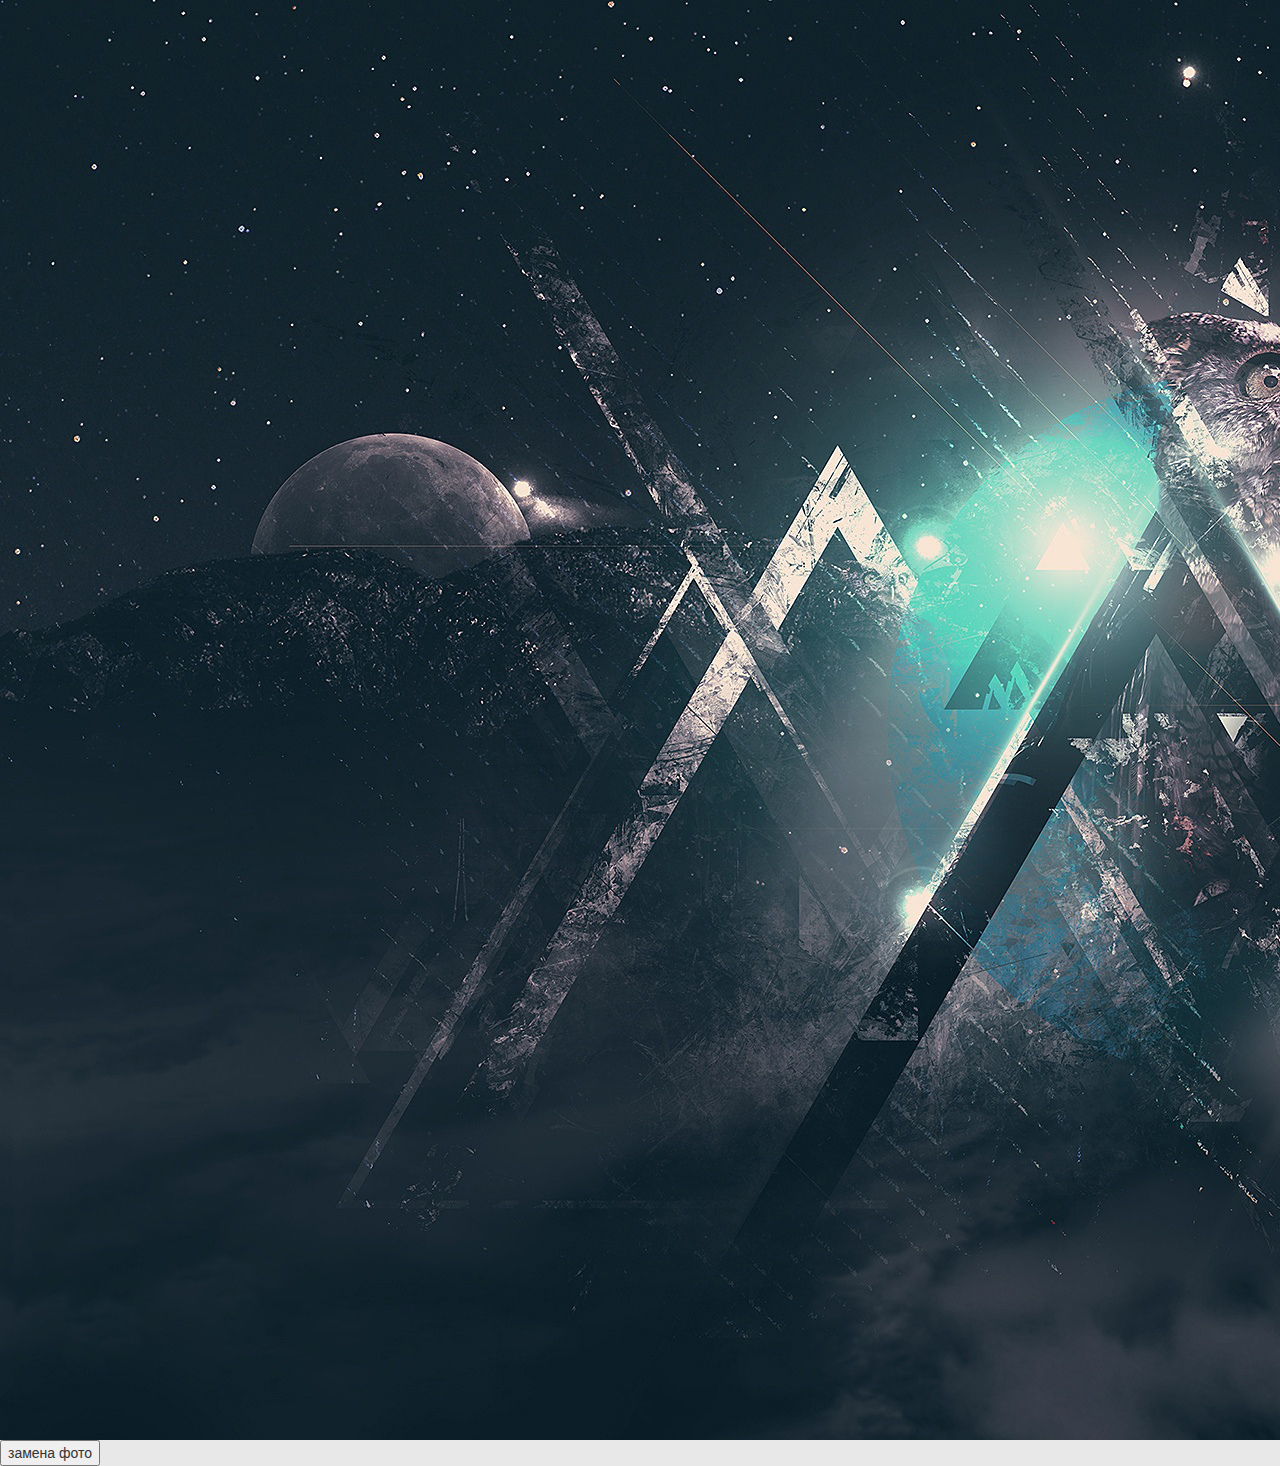
<file: test.html>
<!DOCTYPE html>
<html lang="ua">
  <head>
    <meta charset="utf-8">
    <meta http-equiv="X-UA-Compatible" content="IE=edge">
    <meta name="viewport" content="width=device-width, initial-scale=1">
    <!-- The above 3 meta tags *must* come first in the head; any other head content must come *after* these tags -->
    <title>Bootstrap 101 Template</title>

    <!-- Bootstrap -->
    <link href="css/bootstrap.css" rel="stylesheet">
    <link href="css/style.css" rel="stylesheet">

    <!-- HTML5 shim and Respond.js for IE8 support of HTML5 elements and media queries -->
    <!-- WARNING: Respond.js doesn't work if you view the page via file:// -->
    <!--[if lt IE 9]>
      <script src="https://oss.maxcdn.com/html5shiv/3.7.3/html5shiv.min.js"></script>
      <script src="https://oss.maxcdn.com/respond/1.4.2/respond.min.js"></script>
    <![endif]-->
  </head>
  <body>
     <img src="image/l2.jpg" id="changeimage">
<input type="button" value="замена фото" onclick="changeImage()">

      <script>
          function changeImage() {
  var image = document.getElementById("changeimage");
  
  if (image.src.match("l2")) {
    image.src = "image/l1.jpg";
  } else { 
    image.src = "image/l2.jpg";
  }
  
}
          
      </script>
   <!-- jQuery (necessary for Bootstrap's JavaScript plugins) -->
    <script src="https://ajax.googleapis.com/ajax/libs/jquery/1.12.4/jquery.min.js"></script>
    <!-- Include all compiled plugins (below), or include individual files as needed -->
    <script src="js/bootstrap.js"></script>
  </body>
</html>
</file>
<file: css/style.css>
body {
    font-family: "Helvetica Neue", Helvetica, Arial, sans-serif;
    font-size: 14px;
    line-height: 1.42857143;
    color: #333;
    background-color: #E8E8E8;
     position: relative;
    z-index: 1;
}


#info{
  font-family: tahoma;  
  text-align: center;
color: #D3D3D3;
    float: center;
}
/*Логотипи фестевалів*/

#Event_1 {
    -webkit-filter: grayscale(100%);
  -moz-filter: grayscale(100%);
  -ms-filter: grayscale(100%);
  -o-filter: grayscale(100%);
  filter: grayscale(100%);
  filter: gray; /* IE 6-9 */
    cursor: pointer;
    -webkit-transition: all 0.7s ease;;
  -moz-transition: all 0.7s ease;;
  -o-transition: all 0.7s ease;;
  transition: all 0.7s ease;
    
    
    position: absolute;
    z-index: 6;
    top: 240px;
    left: 2px;
}
#Event_1:hover {
    -webkit-filter: none;
  -moz-filter: none;
  -ms-filter: none;
  -o-filter: none;
  filter: none;
  filter: none; /* IE 6-9 */
    -webkit-transform: scale(1.2);
  -ms-transform: scale(1.2);
  transform: scale(1.2);
    -webkit-animation-iteration-count: 1;
   animation-iteration-count: 1;
    
   
}

#Event_2{
     -webkit-filter: grayscale(100%);
  -moz-filter: grayscale(100%);
  -ms-filter: grayscale(100%);
  -o-filter: grayscale(100%);
  filter: grayscale(100%);
  filter: gray; /* IE 6-9 */
    -webkit-transition: all 0.7s ease;;
  -moz-transition: all 0.7s ease;;
  -o-transition: all 0.7s ease;;
  transition: all 0.7s ease;
    position: absolute;
    z-index: 6;
    top: 110px;
    left: 15px;
}
#Event_2:hover {
    -webkit-filter: none;
  -moz-filter: none;
  -ms-filter: none;
  -o-filter: none;
  filter: none;
  filter: none; /* IE 6-9 */
    -webkit-transform: scale(1.2);
  -ms-transform: scale(1.2);
  transform: scale(1.2);
}
#Event_3{
     -webkit-filter: grayscale(100%);
  -moz-filter: grayscale(100%);
  -ms-filter: grayscale(100%);
  -o-filter: grayscale(100%);
  filter: grayscale(100%);
  filter: gray; /* IE 6-9 */
    -webkit-transition: all 0.7s ease;;
  -moz-transition: all 0.7s ease;;
  -o-transition: all 0.7s ease;;
  transition: all 0.7s ease;
    position: absolute;
    z-index: 6;
    top: 15px;
    left: 140px;
}
#Event_3:hover {
    -webkit-filter: none;
  -moz-filter: none;
  -ms-filter: none;
  -o-filter: none;
  filter: none;
  filter: none; /* IE 6-9 */
    -webkit-filter: none;
  -moz-filter: none;
  -ms-filter: none;
  -o-filter: none;
  filter: none;
  filter: none; /* IE 6-9 */
    -webkit-transform: scale(1.2);
  -ms-transform: scale(1.2);
  transform: scale(1.2);
}
#Event_4{
     -webkit-filter: grayscale(100%);
  -moz-filter: grayscale(100%);
  -ms-filter: grayscale(100%);
  -o-filter: grayscale(100%);
  filter: grayscale(100%);
  filter: gray; /* IE 6-9 */
    -webkit-transition: all 0.7s ease;;
  -moz-transition: all 0.7s ease;;
  -o-transition: all 0.7s ease;;
  transition: all 0.7s ease;
    position: absolute;
    z-index: 6;
    top: 10px;
    left: 270px;
}
#Event_4:hover {
    -webkit-filter: none;
  -moz-filter: none;
  -ms-filter: none;
  -o-filter: none;
  filter: none;
  filter: none; /* IE 6-9 */
    -webkit-transform: scale(1.2);
  -ms-transform: scale(1.2);
  transform: scale(1.2);
}
#Event_5{
     -webkit-filter: grayscale(100%);
  -moz-filter: grayscale(100%);
  -ms-filter: grayscale(100%);
  -o-filter: grayscale(100%);
  filter: grayscale(100%);
  filter: gray; /* IE 6-9 */
    -webkit-transition: all 0.7s ease;;
  -moz-transition: all 0.7s ease;;
  -o-transition: all 0.7s ease;;
  transition: all 0.7s ease;
    position: absolute;
    z-index: 6;
    top: -25px;
    left: 390px;
}
#Event_5:hover {
    -webkit-filter: none;
  -moz-filter: none;
  -ms-filter: none;
  -o-filter: none;
  filter: none;
  filter: none; /* IE 6-9 */
    -webkit-transform: scale(1.2);
  -ms-transform: scale(1.2);
  transform: scale(1.2);
}


#carousel{
    margin-top: 54px;
    position: relative;
    
    
}
#carousel_1{
    margin-top: 54px;
    position: relative;
}
.navbar-inverse {
  background-color: #222;
  border-color: #080808;
}
.navbar-inverse .navbar-nav .open .dropdown-menu > li > a {
    color: #E6E6FA;
  }
.navbar-inverse .navbar-nav .open .dropdown-menu > li > a:hover,
  .navbar-inverse .navbar-nav .open .dropdown-menu > li > a:focus {
    color: #fff;
    background-color: transparent;
  }
.navbar-inverse .navbar-nav .open .dropdown-menu > .active > a,
  .navbar-inverse .navbar-nav .open .dropdown-menu > .active > a:hover,
  .navbar-inverse .navbar-nav .open .dropdown-menu > .active > a:focus {
    color: #080808;
    background-color: #080808;
  }
#drdown {
    float: right;
    right: 0px;
    
}


#Festivals{
     font-family: "Helvetica Neue", Helvetica, Arial, sans-serif: ;
   
    color: azure;
    position: absolute;
    height: 340px;
    width: 500px;
    z-index: 1;
    left: 0px;
  
    
}
#Fest {
    position: absolute;
    z-index: 4;
    left: 0px;
    margin-top: -0px;
    opacity: 0.9;
    -webkit-transition: all 0.3s ease;;
  -moz-transition: all 0.3s ease;;
  -o-transition: all 0.3s ease;;
  transition: all 0.3s ease;
}
#Fest:hover {
    
    
    
    
  
}

#top1 {
    
    
    
    position: absolute;
    height: 340px;
    width: 100%;
    z-index: 1;
    right: 0px;
    
    -moz-transition: 0.8s 0.1s ease; 
-webkit-transition: 0.8s 0.1s ease;  
-ms-transition: 0.8s 0.1s ease;  
-o-transition: 0.8s 0.1s ease;  
transition: 0.8s 0.1s ease; 
     padding: 0; !impotant;
    margin: 0; !impotant;
    left: 0px; !impotant;
   
    
}
#top1:hover {
     

    
}
#table100 {
    font-family: "Helvetica Neue", Helvetica, Arial, sans-serif: ;
    color: azure;
    height: 340px;
    overflow-y: scroll;
    overflow-x: hidden;
    background: rgba (105, 105, 105, 0.5);
    -moz-transition: 0.8s 0.1s ease; 
-webkit-transition: 0.8s 0.1s ease;  
-ms-transition: 0.8s 0.1s ease;  
-o-transition: 0.8s 0.1s ease;  
transition: 0.8s 0.1s ease; 
    
    
}
#stopSong {
    cursor: po
}
#table100:hover {
     color: #D1EEEE;
    background: rgba( 28, 28, 28, 0.9);
}

.col-md-4 {
    padding: 0; !impotant;
    margin: 0; !impotant;
    left: 0px; !impotant;
}
#spause {
    -webkit-transition: all 0.7s ease;;
  -moz-transition: all 0.7s ease;;
  -o-transition: all 0.7s ease;;
  transition: all 0.7s ease;
    top: auto;
    cursor: pointer;
}
#spause:hover {
    -webkit-transform: scale(1.2);
  -ms-transform: scale(1.2);
  transform: scale(1.2);
    
}
.table {
   height: 280px;
    width: 500px;
    
}
#zoom:hover {
  border-radius: 70%;
}
#zoom{
     cursor: pointer; 
    position: relative;
   -webkit-transition: all 0.5s ease;;
  -moz-transition: all 0.5s ease;;
  -o-transition: all 0.5s ease;;
  transition: all 0.5s ease;
}
#zoom1:hover {
  border-radius: 70%;
}
#zoom1{
     cursor: pointer; 
    position: relative;
   -webkit-transition: all 0.5s ease;;
  -moz-transition: all 0.5s ease;;
  -o-transition: all 0.5s ease;;
  transition: all 0.5s ease;
}
#zoom2:hover {
  border-radius: 70%;
}
#zoom2{
     cursor: pointer; 
    position: relative;
   -webkit-transition: all 0.5s ease;;
  -moz-transition: all 0.5s ease;;
  -o-transition: all 0.5s ease;;
  transition: all 0.5s ease;
}

#player1 {
    opacity: 0.7;
    background-color: black;
}
</file>
